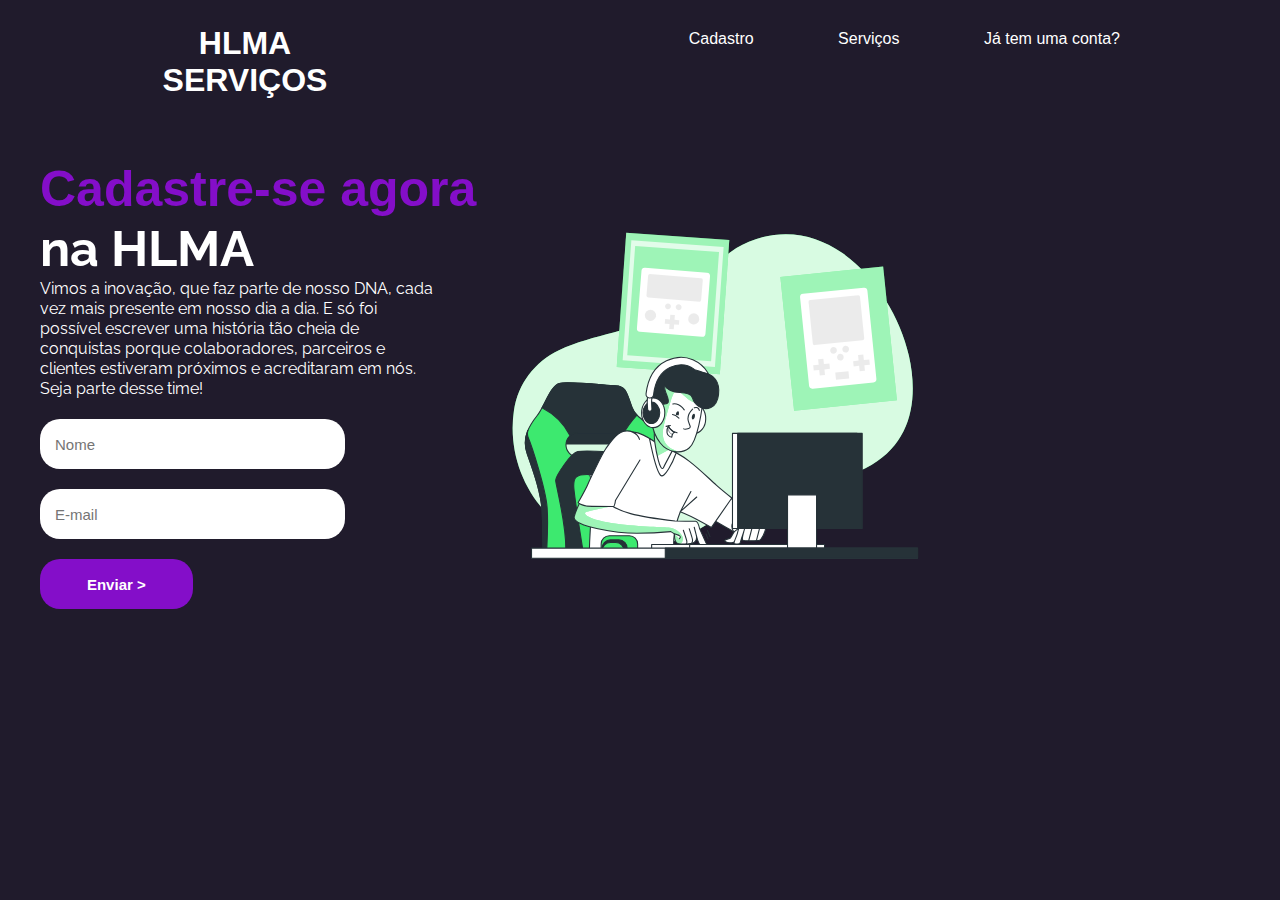
<file: tcc/site_hlma_servicos/index.html>
<!DOCTYPE html>
<html lang="pt-BR">
<head>
    <meta charset="UTF-8">
    <meta http-equiv="X-UA-Compatible" content="IE=edge">
    <meta name="viewport" content="width=device-width, initial-scale=1.0">
    <link href="index_css/style.css" rel="stylesheet">
    <link href="index_css/fonts.css" rel="stylesheet">
    <link href="index_css/media.css" rel="stylesheet">
    <link rel="stylesheet" href="login_css/menu.css">
    <title>Home Page</title>
</head>

<nav id="menu-principal-container">
    <h1><a href="index.html">HLMA SERVIÇOS</a></h1>

    <ul id="menu-principal">
        <li><a href="index.html">Cadastro</a></li>
        <li><a href="index.html">Serviços</a></li>
        <li><a href="login.php">Já tem uma conta?</a></li>
        
    </ul>
</nav>

<body>

    <main>
        <aside>
            <h2><span>Cadastre-se agora</span></h2>
            <h2>na HLMA</h2>
            <p>
                Vimos a inovação, que faz parte de nosso DNA, cada vez mais presente em nosso dia a dia. E só foi possível escrever uma história tão cheia de conquistas porque colaboradores, parceiros e clientes estiveram próximos e acreditaram em nós. <br> Seja parte desse time!
            </p>
            <form>
                <input type="text" placeholder="Nome">
                <input type="email" placeholder="E-mail">
                <input type="submit" value="Enviar >" <a href="#"></a>
            </form>
        </aside>

        <article>
            <img src="imagens/indexanimacao.svg" alt="cara-logando">
        </article>
    </main>
    
</body>
</html>
</file>
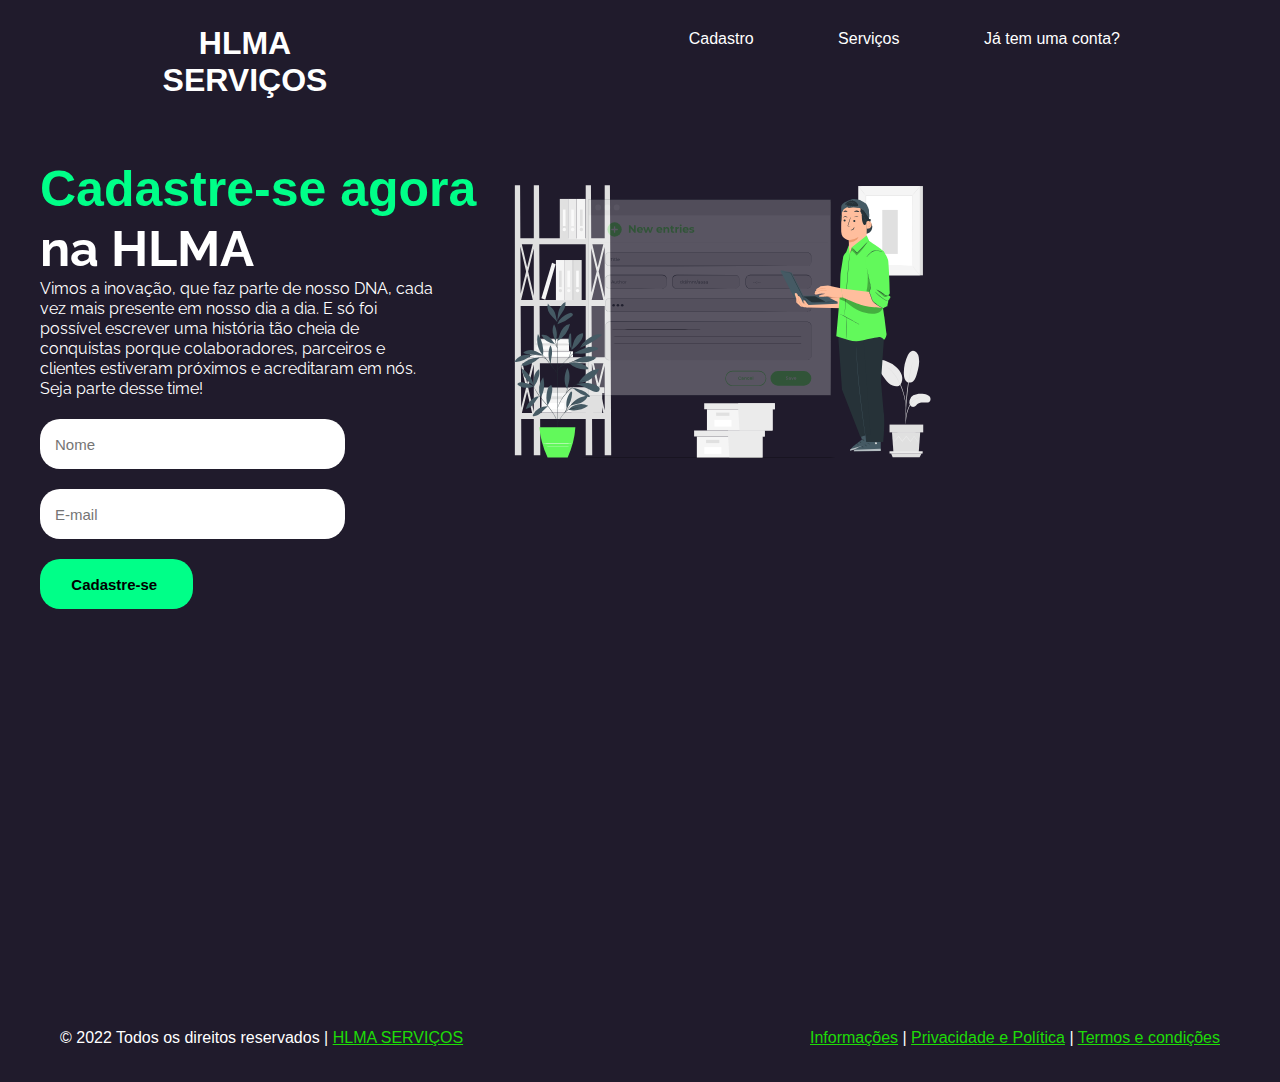
<file: tcc/site_hlma_servicos/tcc/site_hlma_servicos/index.html>
<!DOCTYPE html>
<html lang="pt-BR">
<head>
    <meta charset="UTF-8">
    <meta http-equiv="X-UA-Compatible" content="IE=edge">
    <meta name="viewport" content="width=device-width, initial-scale=1.0">
    <link href="index_css/style.css" rel="stylesheet">
    <link href="index_css/fonts.css" rel="stylesheet">
    <link href="index_css/media.css" rel="stylesheet">
    <link rel="stylesheet" href="login_css/menu.css">
    <title>Home Page</title>
</head>

<nav id="menu-principal-container">

    <h1><a href="index.html">HLMA SERVIÇOS</a></h1>

    <ul id="menu-principal">
        <li><a href="cadastro.html">Cadastro</a></li>
        <li><a href="index.html">Serviços</a></li>
        <li><a href="login.html">Já tem uma conta?</a></li>
        
    </ul>

</nav>

<body>

    <main>
        <aside>
            <h2><span>Cadastre-se agora</span></h2>
            <h2>na HLMA</h2>
            <p>
                Vimos a inovação, que faz parte de nosso DNA, cada vez mais presente em nosso dia a dia. E só foi possível escrever uma história tão cheia de conquistas porque colaboradores, parceiros e clientes estiveram próximos e acreditaram em nós. <br> Seja parte desse time!
            </p>
            <form>
                <input type="text" placeholder="Nome">
                <input type="email" placeholder="E-mail">
                <input type="submit" value="Cadastre-se "> <a href="cadastro.php"></a>
            </form>
        </aside>

        <article>
            <img src="imagens/indexanimacao.svg" alt="cara-logando">
        </article>
    </main>
    
    <footer>
        <div class="container-footer">
            <div class="footer">
                <div class="copyright">
                    © 2022 Todos os direitos reservados | <a href="index.html">HLMA SERVIÇOS</a>
                </div>
    
                <div class="information">
                    <a href="">Informações</a> | <a href="">Privacidade e Política</a> | <a href="">Termos e condições</a>
                </div>
        </div>
    </footer>

</body>

</html>
</file>
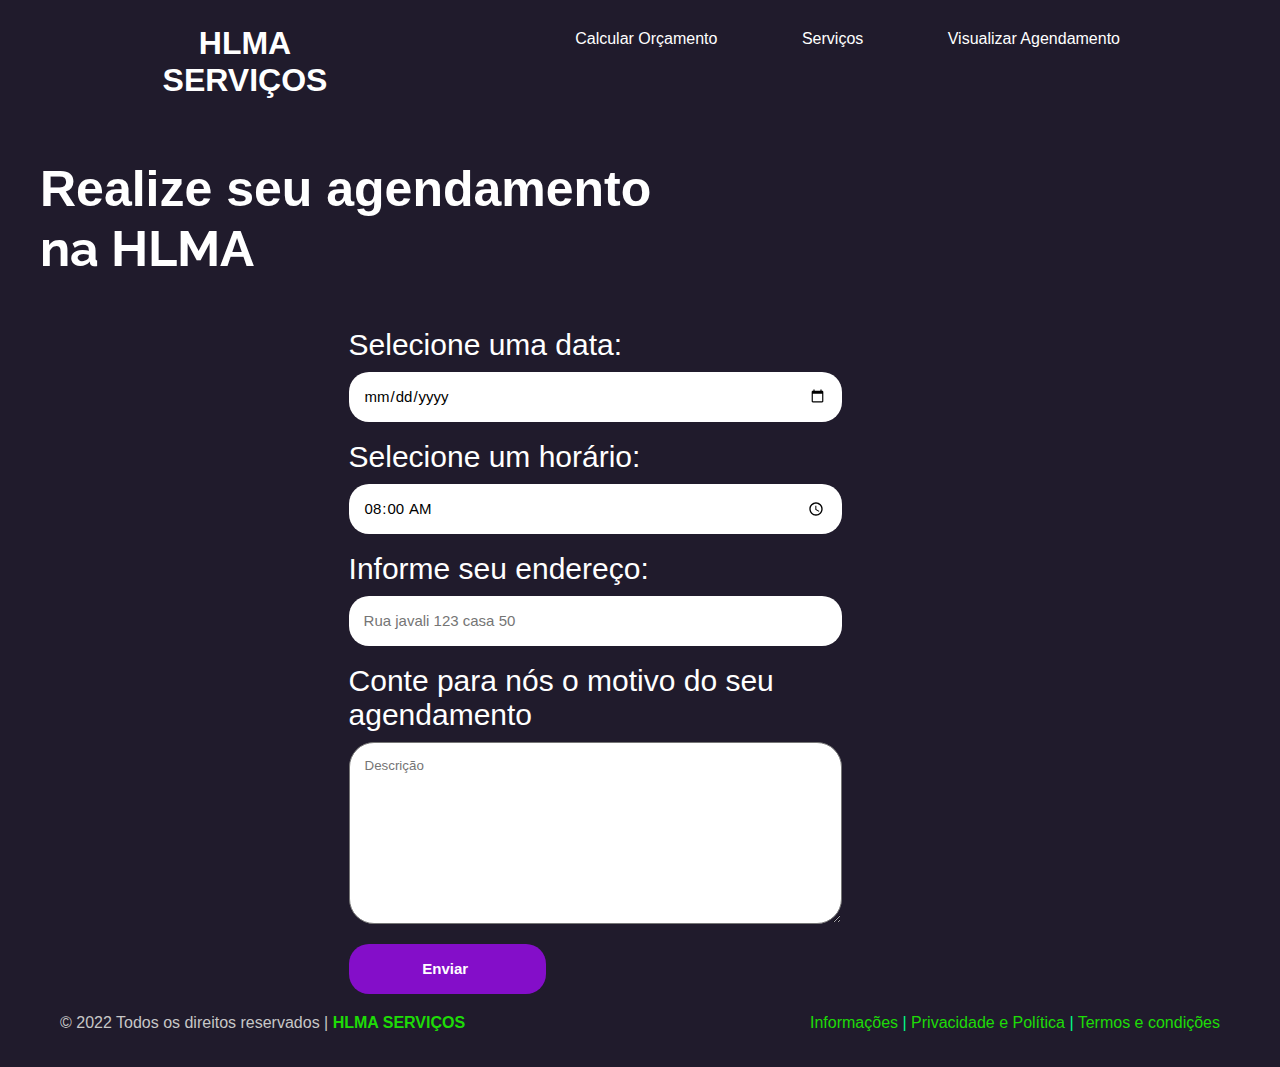
<file: tcc/site_hlma_servicos/tcc/site_hlma_servicos/agendamento.html>
<!DOCTYPE html>
<html lang="pt-BR">
<head>
	<title>Agendamento</title>
	<meta http-equiv="X-UA-Compatible" content="IE=edge">
    <meta name="viewport" content="width=device-width, initial-scale=1.0">
    <link href="agendamento_css/style.css" rel="stylesheet">
    <link href="agendamento_css/fonts.css" rel="stylesheet">
    <link href="agendamento_css/media.css" rel="stylesheet">
    <link rel="stylesheet" href="login_css/menu.css">
    
		<nav id="menu-principal-container">
    <h1><a href="index.html">HLMA SERVIÇOS</a></h1>

    <ul id="menu-principal">
        <li><a href="orcamento.html">Calcular Orçamento</a></li>
        <li><a href="servicos.html">Serviços</a></li>
        <li><a href="visulizaagendamento.html">Visualizar Agendamento</a></li>
        
    </ul>
</nav>
<body>
   
    <main>
        <aside>
            <h2><span>Realize seu agendamento</span></h2>
            <h2>na HLMA</h2>
           
            <form>
                <br><label>Selecione uma data:</label><input type="date" name="data" min="2022/09/10" max="2022/09/30" required>
                <br><label>Selecione um horário:</label><input type="time" name="horario" min="08:00" max="17:00" value="08:00" step="3600" required> 
                <br><label>Informe seu endereço:</label><input type="text" name="endereco" placeholder="Rua javali 123 casa 50" required>
                <br><label>Conte para nós o motivo do seu agendamento</label><textarea rows="10" cols="40" maxlength="500" placeholder="Descrição" required spellcheck="true"></textarea>

                <input type="submit" value="Enviar "> <a href="#"></a>
            </form>
        </aside>


        
    </main>
    <footer>
        <div class="container-footer">
            <div class="footer">
                <div class="copyright">
                    © 2022 Todos os direitos reservados | <a href="index.html">HLMA SERVIÇOS</a>
                </div>
    
                <div class="information">
                    <a href="">Informações</a> | <a href="">Privacidade e Política</a> | <a href="">Termos e condições</a>
                </div>
        </div>
    </footer>
</body>
</html>
</file>
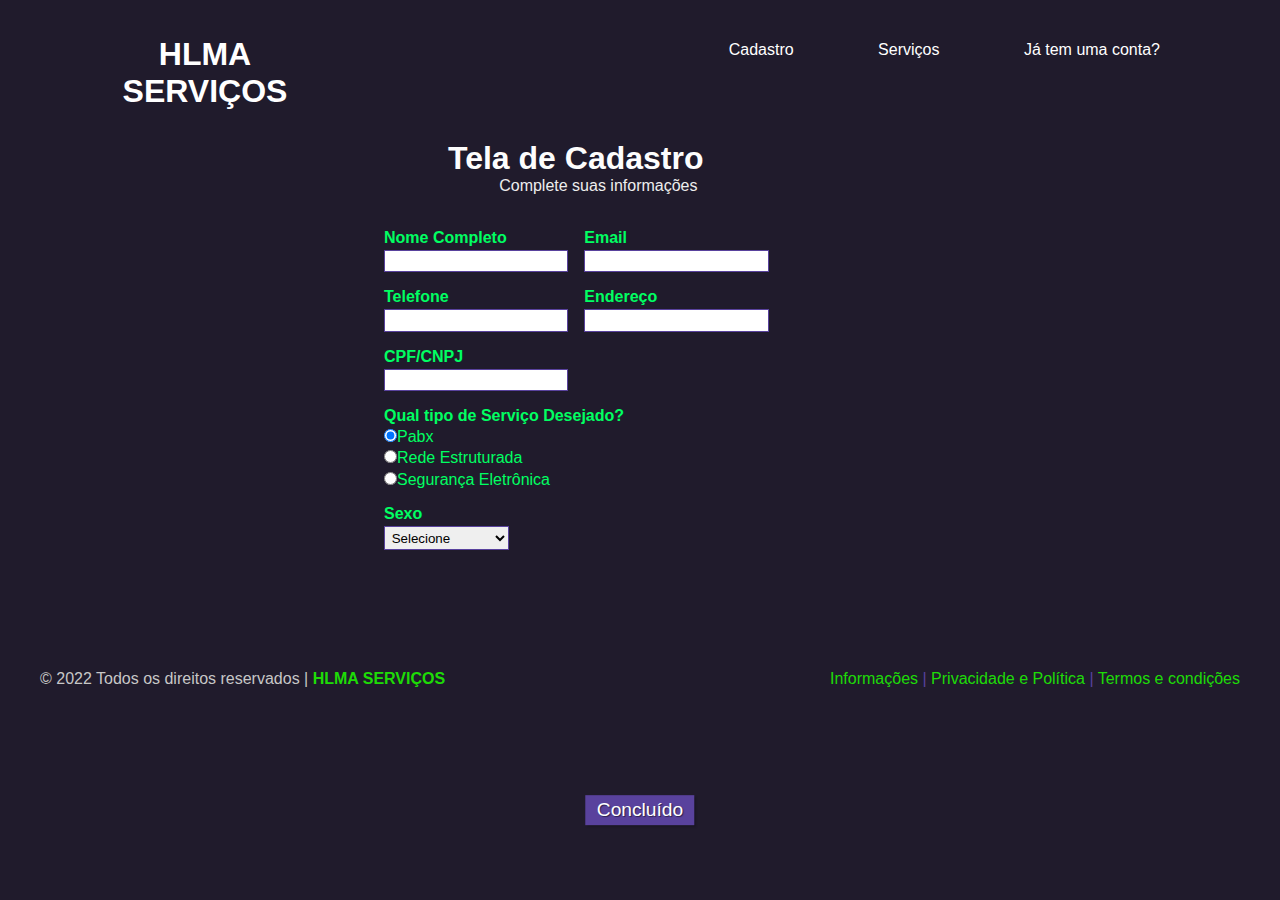
<file: tcc/site_hlma_servicos/tcc/site_hlma_servicos/cadastro.html>
<!DOCTYPE html>
<html lang="en">

<head>
    <meta charset="UTF-8">
    <meta http-equiv="X-UA-Compatible" content="IE=edge">
    <meta name="viewport" content="width=device-width, initial-scale=1.0">
    <link rel="stylesheet" type="text/css" href="cadastro_css/style.css">
    <link rel="stylesheet" href="login_css/menu.css">
    <title>Cadastro</title>
</head>


    <nav id="menu-principal-container">
    
        <h1><a href="index.html">HLMA SERVIÇOS</a></h1>
    
        <ul id="menu-principal">
            <li><a href="cadastro.html">Cadastro</a></li>
            <li><a href="index.html">Serviços</a></li>
            <li><a href="login.html">Já tem uma conta?</a></li>
            
        </ul>
    
    </nav>
    

<body>


    <div class="campo">
        <h1 id="titulo">Tela de Cadastro</h1>
        <p id="subtitulo">Complete suas informações</p>
        <br>

    </div>

    <form class="ajuste">
        <fieldset class="grupo">

            <div class="campo">

                <label for="nome"> <strong>Nome Completo</strong></label>
                <input type="text" name="nome" id="nome" required>
            </div>

            
            <div class="campo">

            <label for="email"><strong>Email</strong></label>
            <input type="email" name="email" id="email" required>

             </div>
           

        </fieldset>

        <fieldset class="grupo">
        <div class="campo">

            <label for="email"><strong>Telefone</strong></label>
            <input type="text" name="telefone" id="telefone" required>

        </div>

        <div class="campo">

            <label for="email"><strong>Endereço</strong></label>
            <input type="text" name="Endereco" id="endereco" required>

        </div>
    </fieldset>

    <div class="campo">

        <label for="email"><strong>CPF/CNPJ</strong></label>
        <input type="text" name="cpf" id="cpf" required>

    </div>

        <div class="campo">
            <label><strong>Qual tipo de Serviço Desejado?</strong></label>

            <label>
                <input type="radio" name="pabx" value="pabx" checked>Pabx
            </label>

            <label>
                <input type="radio" name="redeestruturada" value="redeestruturada">Rede Estruturada
            </label>

            <label>
                <input type="radio" name="segurancaeletronica" value="segurancaeletronica">Segurança Eletrônica
            </label>

        </div>

        <div class="campo">
            <label for="senioridade"><strong>Sexo</strong></label>
            <select id="senioridade">
                <option selected disabled value="">Selecione</option>
                <option>Masculino</option>
                <option>Feminino</option>
                <option>Prefiro não dizer</option>
            </select>
        </div>


        <button class="botao" type="submit">Concluído</button>
    </form>

    <footer>
        <div class="container-footer">
            <div class="footer">
                <div class="copyright">
                    © 2022 Todos os direitos reservados | <a href="index.html">HLMA SERVIÇOS</a>
                </div>
    
                <div class="information">
                    <a href="">Informações</a> | <a href="">Privacidade e Política</a> | <a href="">Termos e condições</a>
                </div>
        </div>
    </footer>
</body>

</html>
</file>
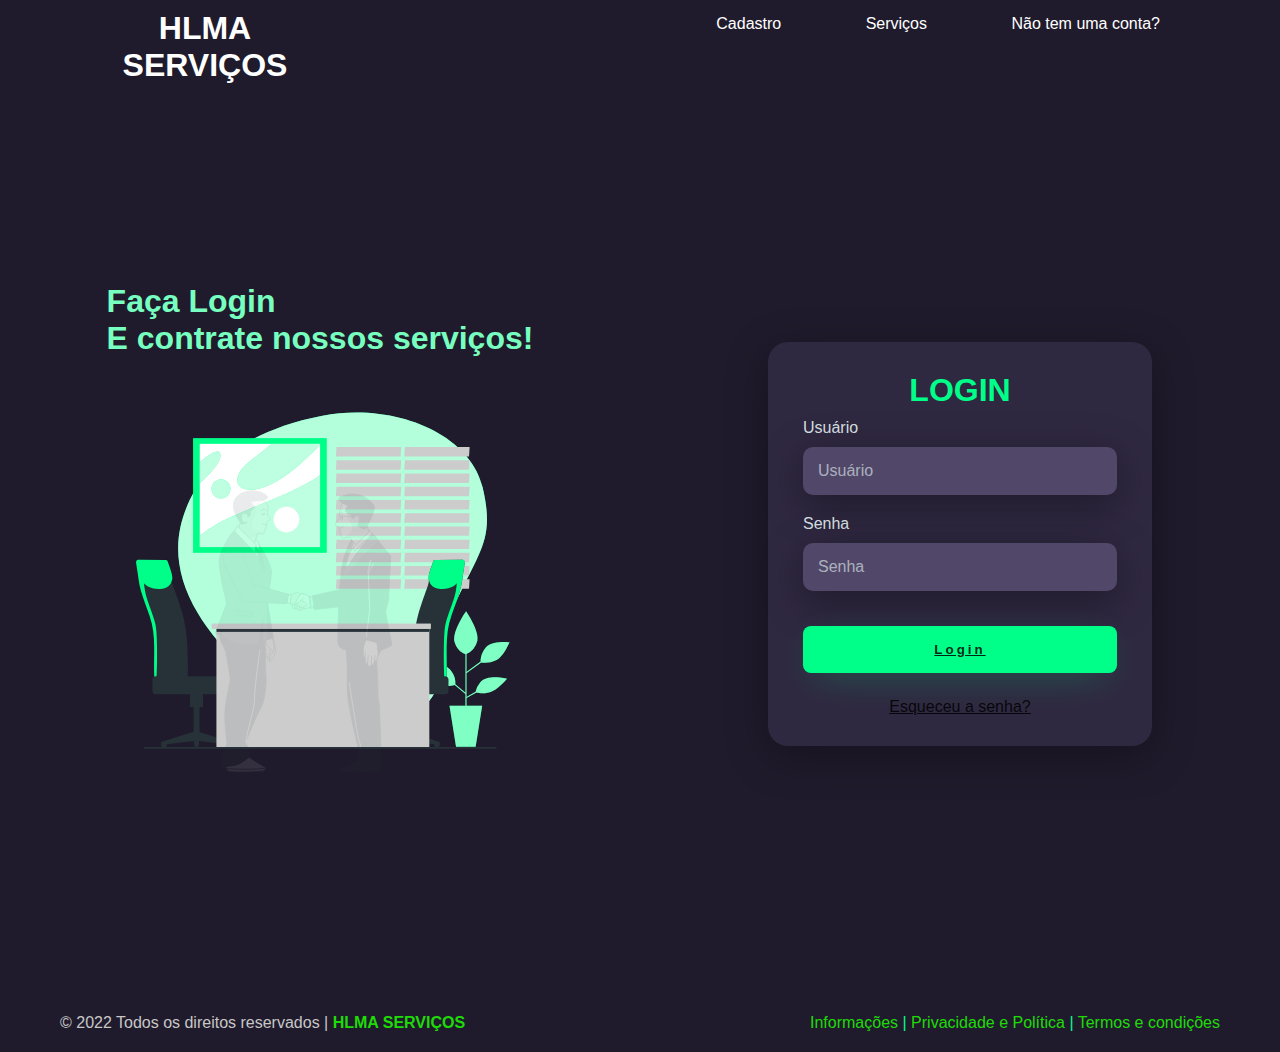
<file: tcc/site_hlma_servicos/tcc/site_hlma_servicos/login.html>
<!DOCTYPE html>
<html lang="PT-BR">
<head>
    <meta charset="UTF-8">
    <meta http-equiv="X-UA-Compatible" content="IE=edge">
    <meta name="viewport" content="width=device-width, initial-scale=1.0">
    <link rel="stylesheet" href="login_css/style.css">
    <link rel="stylesheet" href="login_css/menu.css">
    <title>Login</title>
</head>

<nav id="menu-principal-container">

	<h1><a href="index.html">HLMA SERVIÇOS</a></h1>

	<ul id="menu-principal">
		<li><a href="index.html">Cadastro</a></li>
		<li><a href="servicos.html">Serviços</a></li>
		<li><a href="cadastro.html" >Não tem uma conta?</a></li>
		
	</ul>
</nav>

<body>

    <div class="main-login">
        <div class="left-login">
            <h1>Faça Login <br> E contrate nossos serviços!</h1>
            <img src="imagens/animacaologin.svg" class="left-login-image" alt="login animacao">
        </div>
        <div class="right-login"> 
            <div class="card-login">
                <h1>LOGIN</h1>
                <div class="textfield">
                    <label for="usuario">Usuário</label>
                    <input type="text" name="usuario" placeholder="Usuário">
                </div>
                <div class="textfield">
                    <label for="senha">Senha</label>
                    <input type="password" name="senha" placeholder="Senha">
                </div>
                <button class="btn-login"> <a href="servicos.html"> Login</button></a>
                <span><a href="redefinirsenha.html">Esqueceu a senha?</a></span>
            </div>
        </div>
            
    </div>
    
    <footer>
    <div class="container-footer">
		<div class="footer">
			<div class="copyright">
				© 2022 Todos os direitos reservados | <a href="index.html">HLMA SERVIÇOS</a>
			</div>

			<div class="information">
				<a href="#">Informações</a> | <a href="#">Privacidade e Política</a> | <a href="#">Termos e condições</a>
			</div>
	</div>
    </footer>
</body>
</html>
</file>
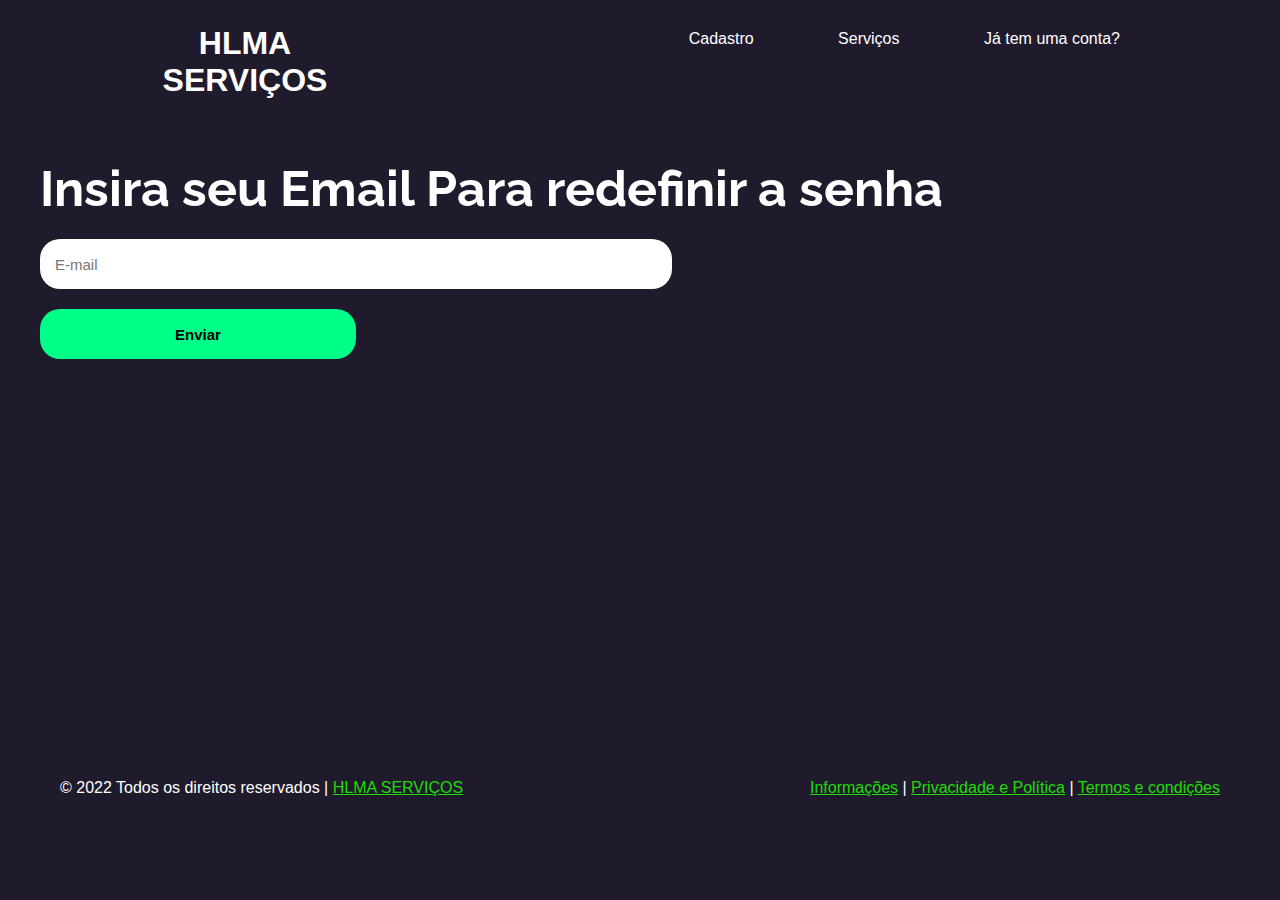
<file: tcc/site_hlma_servicos/tcc/site_hlma_servicos/redefinirsenha.html>
<!DOCTYPE html>
<html lang="pt-BR">
<head>
    <meta charset="UTF-8">
    <meta http-equiv="X-UA-Compatible" content="IE=edge">
    <meta name="viewport" content="width=device-width, initial-scale=1.0">
    <link href="index_css/style.css" rel="stylesheet">
    <link href="index_css/fonts.css" rel="stylesheet">
    <link href="index_css/media.css" rel="stylesheet">
    <link rel="stylesheet" href="login_css/menu.css">
    <title>Redefinir Senha</title>
</head>

<nav id="menu-principal-container">

    <h1><a href="index.html">HLMA SERVIÇOS</a></h1>

    <ul id="menu-principal">
        <li><a href="cadastro.html">Cadastro</a></li>
        <li><a href="index.html">Serviços</a></li>
        <li><a href="login.html">Já tem uma conta?</a></li>
        
    </ul>

</nav>

<body>

    <main>
        <aside>
            <h2>Insira seu Email Para redefinir a senha</h2>
            
           
            <form>
                <input type="email" placeholder="E-mail">
                <input type="submit" value="Enviar"> <a href="#"></a>
            </form>
        </aside>

       
    </main>
    
    <footer>
        <div class="container-footer">
            <div class="footer">
                <div class="copyright">
                    © 2022 Todos os direitos reservados | <a href="index.html">HLMA SERVIÇOS</a>
                </div>
    
                <div class="information">
                    <a href="">Informações</a> | <a href="">Privacidade e Política</a> | <a href="">Termos e condições</a>
                </div>
        </div>
    </footer>

</body>

</html>
</file>
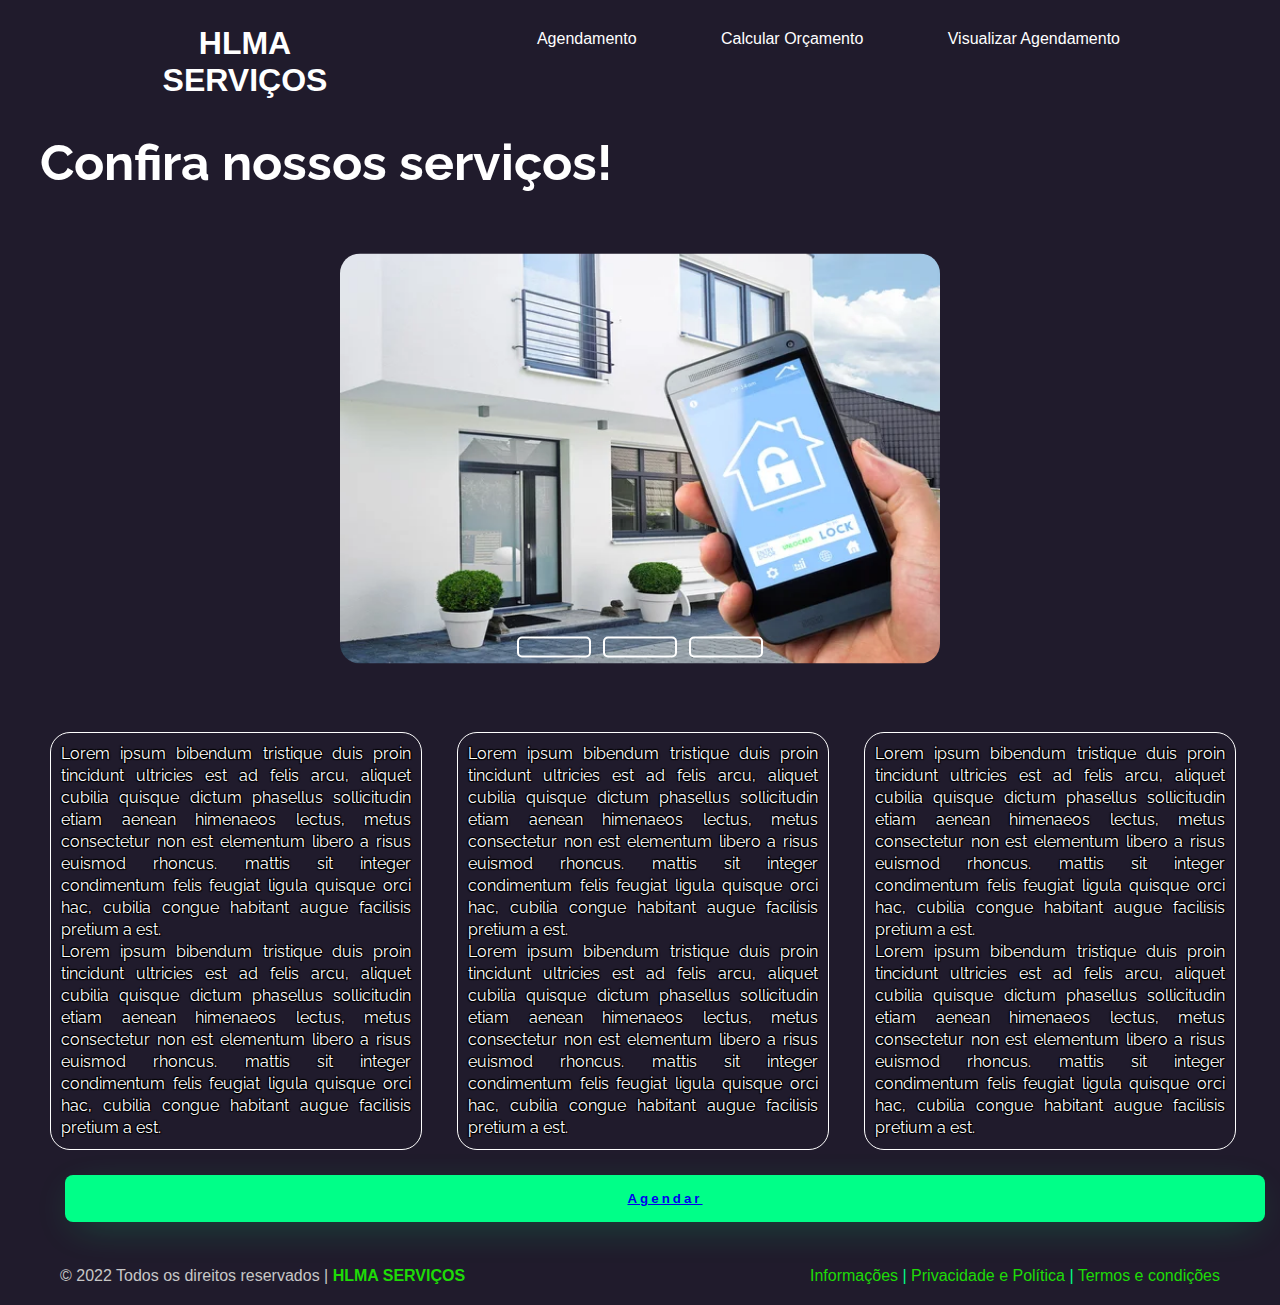
<file: tcc/site_hlma_servicos/tcc/site_hlma_servicos/servicos.html>
<!DOCTYPE html>
<html lang="pt-BR">
<head>
    <meta charset="UTF-8">
    <meta http-equiv="X-UA-Compatible" content="IE=edge">
    <meta name="viewport" content="width=device-width, initial-scale=1.0">
    <link href="servico_css/style.css" rel="stylesheet">
    <link href="servico_css/fonts.css" rel="stylesheet">
    <link href="servico_css/media.css" rel="stylesheet">
    <link rel="stylesheet" type="text/css" href="servico_css/carrosel.css">
    <link rel="stylesheet" href="login_css/menu.css">
    


    <title>Serviços</title>
</head>

<nav id="menu-principal-container">
    <h1><a href="index.html">HLMA SERVIÇOS</a></h1>

    <ul id="menu-principal">
        <li><a href="agendamento.html">Agendamento</a></li>
        <li><a href="orcamento.html">Calcular Orçamento</a></li>
        <li><a href="visulizaagendamento.html">Visualizar Agendamento</a></li>
        
    </ul>
</nav>

<body>
    <!-- Carrosel -->
     <h1 class="h1"> Confira nossos serviços!</h1>

    <div class="carrosel">
        <div class="slides">
        <input class="radio" type="radio" name="ft" id="ft1" checked>
        <input class="radio" type="radio" name="ft" id="ft2">
        <input class="radio" type="radio" name="ft" id="ft3">
    
        <div class="slide s1">
            <img src="imagens/Ex3.jpg">
        </div>
        <div class="slide s2">
            <img src="imagens/Ex1.jfif" >
        </div>
        <div class="slide s3">
            <img src="imagens/Ex2.jpg">
        </div>
    </div>
        <div class="navigation">
            <label class="bar" for="ft1"></label>
            <label class="bar" for="ft2"></label>
            <label class="bar" for="ft3"></label>
        </div>
    </div>

    <main>
    <aside>
       
       <div class="text">  
            <p>
                Lorem ipsum bibendum tristique duis proin tincidunt ultricies est ad felis arcu, aliquet cubilia quisque dictum phasellus sollicitudin etiam aenean himenaeos lectus, metus consectetur non est elementum libero a risus euismod rhoncus. 
                mattis sit integer condimentum felis feugiat ligula quisque orci hac, cubilia congue habitant augue facilisis pretium a est.
                    <br>
                Lorem ipsum bibendum tristique duis proin tincidunt ultricies est ad felis arcu, aliquet cubilia quisque dictum phasellus sollicitudin etiam aenean himenaeos lectus, metus consectetur non est elementum libero a risus euismod rhoncus. 
                mattis sit integer condimentum felis feugiat ligula quisque orci hac, cubilia congue habitant augue facilisis pretium a est.
            </p>
            
       </div>
       <div class="text1">
            <p>
                Lorem ipsum bibendum tristique duis proin tincidunt ultricies est ad felis arcu, aliquet cubilia quisque dictum phasellus sollicitudin etiam aenean himenaeos lectus, metus consectetur non est elementum libero a risus euismod rhoncus. 
                mattis sit integer condimentum felis feugiat ligula quisque orci hac, cubilia congue habitant augue facilisis pretium a est.
                 <br>
                Lorem ipsum bibendum tristique duis proin tincidunt ultricies est ad felis arcu, aliquet cubilia quisque dictum phasellus sollicitudin etiam aenean himenaeos lectus, metus consectetur non est elementum libero a risus euismod rhoncus. 
                mattis sit integer condimentum felis feugiat ligula quisque orci hac, cubilia congue habitant augue facilisis pretium a est.
            </p>
        </div>    

        <div class="text2" >
            <p>
                Lorem ipsum bibendum tristique duis proin tincidunt ultricies est ad felis arcu, aliquet cubilia quisque dictum phasellus sollicitudin etiam aenean himenaeos lectus, metus consectetur non est elementum libero a risus euismod rhoncus. 
                mattis sit integer condimentum felis feugiat ligula quisque orci hac, cubilia congue habitant augue facilisis pretium a est.
                 <br>
                Lorem ipsum bibendum tristique duis proin tincidunt ultricies est ad felis arcu, aliquet cubilia quisque dictum phasellus sollicitudin etiam aenean himenaeos lectus, metus consectetur non est elementum libero a risus euismod rhoncus. 
                mattis sit integer condimentum felis feugiat ligula quisque orci hac, cubilia congue habitant augue facilisis pretium a est.
            </p>
        </div>    
    </aside>
    </main>
    <button class="btn-login"> <a href="agendamento.html"> Agendar</button></a>
    <footer>
        <div class="container-footer">
            <div class="footer">
                <div class="copyright">
                    © 2022 Todos os direitos reservados | <a href="index.html">HLMA SERVIÇOS</a>
                </div>
    
                <div class="information">
                    <a href="">Informações</a> | <a href="">Privacidade e Política</a> | <a href="">Termos e condições</a>
                </div>
        </div>
    </footer>

</body>
</html
</file>
<file: tcc/site_hlma_servicos/index_css/style.css>
@import url('https://fonts.googleapis.com/css2?family=Raleway:ital,wght@0,300;1,400&display=swap');


body{
    background-color: rgb(34, 34, 34);
    color: white;
    font-family: 'Raleway', sans-serif;
    max-width: 1200px;
    margin: 0 auto;
    padding: 15px;
}

h1{
    font-weight: 200px;
}

main{
    display: flex;
    flex-direction: row;
    margin-top: 50px;
}

h2{
    font-size: 50px;
    line-height: 60px;
    font-family: 'Raleway', sans-serif;;
}

span{
    color: rgb(132, 14, 201);
}

p{
    line-height: 20px;
    max-width: 400px;
    font-family: 'Raleway', sans-serif;;
}

img{
    width: 480px;
}

form{
    display: flex;
    flex-direction: column;
    width: 70%;
}

form [type="submit"]{
    height: 50px;
    width: 50%;
    background-color: rgb(132, 14, 201);
    color: white;
    font-weight: bold;
}
form [type="submit"]:hover{
    cursor: pointer;
}

input{
    margin-top: 20px;
    height: 20px;
    padding: 15px;
    border-radius: 20px;
    border: none;
    font-size: 15px;
}
</file>
<file: tcc/site_hlma_servicos/index_css/fonts.css>
@font-face {
    font-family: 'poppinsblack';
    src: url('../components/fonts/poppins-black-webfont.woff2') format('woff2'),
         url('../components/fonts/poppins-black-webfont.woff') format('woff');
    font-weight: normal;
    font-style: normal;
  
  }
  
  
  
  
  @font-face {
    font-family: 'poppinsbold';
    src: url('../components/fonts/poppins-bold-webfont.woff2') format('woff2'),
         url('../components/fonts/poppins-bold-webfont.woff') format('woff');
    font-weight: normal;
    font-style: normal;
  
  }
  
  
  @font-face {
    font-family: 'poppinslight';
    src: url('../components/fonts/poppins-light-webfont.woff2') format('woff2'),
         url('../components/fonts/poppins-light-webfont.woff') format('woff');
    font-weight: normal;
    font-style: normal;
  
  }
  
  
  @font-face {
    font-family: 'poppinsmedium';
    src: url('../components/fonts/poppins-medium-webfont.woff2') format('woff2'),
         url('../components/fonts/poppins-medium-webfont.woff') format('woff');
    font-weight: normal;
    font-style: normal;
  
  }
  
  @font-face {
    font-family: 'poppinsregular';
    src: url('../components/fonts/poppins-regular-webfont.woff2') format('woff2'),
         url('../components/fonts/poppins-regular-webfont.woff') format('woff');
    font-weight: normal;
    font-style: normal;
  
  }
  
  @font-face {
    font-family: 'poppinssemibold';
    src: url('../components/fonts/poppins-semibold-webfont.woff2') format('woff2'),
         url('../components/fonts/poppins-semibold-webfont.woff') format('woff');
    font-weight: normal;
    font-style: normal;
  
  }
</file>
<file: tcc/site_hlma_servicos/index_css/media.css>
@media screen and (max-width: 760px){

    header{
        flex-direction: column;
    }

    main{
        flex-direction: column;
    }

    h2{
        font-size: 38px;
    }

    form{
        margin: 0 auto;
        width: 100%;
    }

    input{
        align-self: center;
    }

    img{
        display: none;
    }

    ul{
        text-align: center;
    }
}
</file>
<file: tcc/site_hlma_servicos/login_css/menu.css>
*{ margin: 0; padding: 0; font-family: Arial, Sans-Serif; }

body{ background-color:#201b2c; }

header{ width: 100%; height: 50px; background-color: #000; }

#menu-principal-container {
    margin: 0px 80px;
    text-align: center;
    position: relative;

    /* flexbox */
    display: flex;
    justify-content: space-between;
}

#menu-principal-container h1{ padding: 10px 0px; background-color: transparent; width: 250px; text-align:center; }

#menu-principal-container h1 a{ color: #fff; text-decoration: none; }

#menu-principal{ width: auto; display: block; }

#menu-principal li{ display: inline-block; margin-top: 15px; }

#menu-principal li a{ color: #fff; text-decoration: none; list-style: none; padding: 15px 40px; }

#menu-principal li:hover a{ background-color: #fff; color: #ff0000; border-bottom: 3px solid #ff0000; }
</file>
<file: tcc/site_hlma_servicos/tcc/site_hlma_servicos/index_css/style.css>
@import url('https://fonts.googleapis.com/css2?family=Raleway:ital,wght@0,300;1,400&display=swap');

body{
    background-color: rgb(34, 34, 34);
    color: white;
    font-family: 'Raleway', sans-serif;
    max-width: 1200px;
    margin: 0 auto;
    padding: 15px;
}

h3{
    margin-top:  60px;
    margin-left: 300px;
}

main{
    display: flex;
    flex-direction: row;
    margin-top: 50px;
}

h2{
    font-size: 50px;
    line-height: 60px;
    font-family: 'Raleway', sans-serif;;
}

span{
    color:#00ff88;
}

a{
    color: rgba(30, 255, 0, 0.856);
}

p{
    line-height: 20px;
    max-width: 400px;
    font-family: 'Raleway', sans-serif;;
}

img{
    width: 480px;
}

form{
    
    display: flex;
    flex-direction: column;
    width: 70%;
}

form [type="submit"]{
    height: 50px;
    width: 50%;
    background-color: #00ff88;
    color: black;
    font-weight: bold;
}

form [type="submit"]:hover{
    cursor: pointer;
}

input{
    margin-top: 20px;
    height: 20px;
    padding: 15px;
    border-radius: 20px;
    border: none;
    font-size: 15px;
}

.footer{
    max-width: 1200px;
    margin: auto;
    margin-top: 400px;
    display: flex;
    justify-content: space-between;  
    padding: 20px;
}
</file>
<file: tcc/site_hlma_servicos/tcc/site_hlma_servicos/index_css/fonts.css>
@font-face {
    font-family: 'poppinsblack';
    src: url('../components/fonts/poppins-black-webfont.woff2') format('woff2'),
         url('../components/fonts/poppins-black-webfont.woff') format('woff');
    font-weight: normal;
    font-style: normal;
  
  }
  
  
  
  
  @font-face {
    font-family: 'poppinsbold';
    src: url('../components/fonts/poppins-bold-webfont.woff2') format('woff2'),
         url('../components/fonts/poppins-bold-webfont.woff') format('woff');
    font-weight: normal;
    font-style: normal;
  
  }
  
  
  @font-face {
    font-family: 'poppinslight';
    src: url('../components/fonts/poppins-light-webfont.woff2') format('woff2'),
         url('../components/fonts/poppins-light-webfont.woff') format('woff');
    font-weight: normal;
    font-style: normal;
  
  }
  
  
  @font-face {
    font-family: 'poppinsmedium';
    src: url('../components/fonts/poppins-medium-webfont.woff2') format('woff2'),
         url('../components/fonts/poppins-medium-webfont.woff') format('woff');
    font-weight: normal;
    font-style: normal;
  
  }
  
  @font-face {
    font-family: 'poppinsregular';
    src: url('../components/fonts/poppins-regular-webfont.woff2') format('woff2'),
         url('../components/fonts/poppins-regular-webfont.woff') format('woff');
    font-weight: normal;
    font-style: normal;
  
  }
  
  @font-face {
    font-family: 'poppinssemibold';
    src: url('../components/fonts/poppins-semibold-webfont.woff2') format('woff2'),
         url('../components/fonts/poppins-semibold-webfont.woff') format('woff');
    font-weight: normal;
    font-style: normal;
  
  }
</file>
<file: tcc/site_hlma_servicos/tcc/site_hlma_servicos/index_css/media.css>
@media screen and (max-width: 760px){

    header{
        flex-direction: column;
    }

    main{
        flex-direction: column;
    }

    h2{
        font-size: 38px;
    }

    form{
        margin: 0 auto;
        width: 100%;
    }

    input{
        align-self: center;
    }

    img{
        display: none;
    }

    ul{
        text-align: center;
    }
}
</file>
<file: tcc/site_hlma_servicos/tcc/site_hlma_servicos/login_css/menu.css>
*{ margin: 0; padding: 0; font-family: Arial, Sans-Serif; }

body{ background-color:#201b2c; }

header{ width: 100%; height: 50px; background-color: #000; }

#menu-principal-container {
    margin: 0px 80px;
    text-align: center;
    position: relative;

    /* flexbox */
    display: flex;
    justify-content: space-between;
}

#menu-principal-container h1{ padding: 10px 0px; background-color: transparent; width: 250px; text-align:center; }

#menu-principal-container h1 a{ color: #fff; text-decoration: none; }

#menu-principal{ width: auto; display: block; }

#menu-principal li{ display: inline-block; margin-top: 15px; }

#menu-principal li a{ color: #fff; text-decoration: none; list-style: none; padding: 15px 40px; }

#menu-principal li:hover a{ background-color: #fff; color: #ff0000; border-bottom: 3px solid #ff0000; }
</file>
<file: tcc/site_hlma_servicos/tcc/site_hlma_servicos/agendamento_css/style.css>
@import url('https://fonts.googleapis.com/css2?family=Raleway:ital,wght@0,300;1,400&display=swap');


body{
    background-color: rgb(34, 34, 34);
    color: white;
    font-family: 'Raleway', sans-serif;
    max-width: 1200px;
    margin: 0 auto;
    padding: 15px;
}

h1{
    font-weight: 200px;
}

main{
    display: flex;
    flex-direction: row;
    margin-top: 50px;
}

h2{
    font-size: 50px;
    line-height: 60px;
    font-family: 'Raleway', sans-serif;
}



p{
    line-height: 20px;
    max-width: 400px;
    font-family: 'Raleway', sans-serif;;
}

img{
    width: 480px;
}

form{
    margin-left: 50%;
    display: flex;
    flex-direction: column;
    width: 80%;
    margin-top: 5%;
    
}

form [type="submit"]{
    height: 50px;
    width: 40%;
    background-color: rgb(132, 14, 201);
    color: white;
    font-weight: bold;
    margin-top: 20px;
}
form [type="submit"]:hover{
    cursor: pointer;

}

input{
    margin-top: 10px;
    height: 20px;
    padding: 15px;
    border-radius: 20px;
    border: none;
    font-size: 15px;
}
label{
    font-size: 30px;
}
textarea{
    padding: 15px;
    margin-top: 10px;
    border-radius: 25px;
}
.footer{
    max-width: 1200px;
    margin: auto;
    display: flex;
    justify-content: space-between;  
    padding: 20px;
    color: #00ff88;
}

.copyright{
    color: #C7C7C7;
}

.copyright a{
    text-decoration: none;
    color: rgba(30, 255, 0, 0.856);
    font-weight: bold;
}

.information a{
    text-decoration: none;
    color: rgba(30, 255, 0, 0.856);
}

.container-footer{
    width: auto;  
    background: #201b2c;
}
</file>
<file: tcc/site_hlma_servicos/tcc/site_hlma_servicos/agendamento_css/fonts.css>
@font-face {
    font-family: 'poppinsblack';
    src: url('../components/fonts/poppins-black-webfont.woff2') format('woff2'),
         url('../components/fonts/poppins-black-webfont.woff') format('woff');
    font-weight: normal;
    font-style: normal;
  
  }
  
  
  
  
  @font-face {
    font-family: 'poppinsbold';
    src: url('../components/fonts/poppins-bold-webfont.woff2') format('woff2'),
         url('../components/fonts/poppins-bold-webfont.woff') format('woff');
    font-weight: normal;
    font-style: normal;
  
  }
  
  
  @font-face {
    font-family: 'poppinslight';
    src: url('../components/fonts/poppins-light-webfont.woff2') format('woff2'),
         url('../components/fonts/poppins-light-webfont.woff') format('woff');
    font-weight: normal;
    font-style: normal;
  
  }
  
  
  @font-face {
    font-family: 'poppinsmedium';
    src: url('../components/fonts/poppins-medium-webfont.woff2') format('woff2'),
         url('../components/fonts/poppins-medium-webfont.woff') format('woff');
    font-weight: normal;
    font-style: normal;
  
  }
  
  @font-face {
    font-family: 'poppinsregular';
    src: url('../components/fonts/poppins-regular-webfont.woff2') format('woff2'),
         url('../components/fonts/poppins-regular-webfont.woff') format('woff');
    font-weight: normal;
    font-style: normal;
  
  }
  
  @font-face {
    font-family: 'poppinssemibold';
    src: url('../components/fonts/poppins-semibold-webfont.woff2') format('woff2'),
         url('../components/fonts/poppins-semibold-webfont.woff') format('woff');
    font-weight: normal;
    font-style: normal;
  
  }
</file>
<file: tcc/site_hlma_servicos/tcc/site_hlma_servicos/agendamento_css/media.css>
@media screen and (max-width: 760px){

    header{
        flex-direction: column;
    }

    main{
        flex-direction: column;
    }

    h2{
        font-size: 38px;
    }

    form{
        margin: 0 auto;
        width: 100%;
    }

    input{
        align-self: center;
    }

    img{
        display: none;
    }

    ul{
        text-align: center;
    }
}
</file>
<file: tcc/site_hlma_servicos/tcc/site_hlma_servicos/cadastro_css/style.css>
*{
    margin: 0;
    padding: 0;
}

#titulo{
    margin-top: 20px;
    font-family: sans-serif;
    color: #fdfdfd;
    margin-left: 35%;
}

#subtitulo{
    font-family: sans-serif;
    color: #eeeeee;
    margin-left: 39%;
}


fieldset{
    border: 0;
}

body{
    background-color: #F0F8FF;
    font-family: sans-serif;
    font-size: 1em;
    color: #59429d;
   
    margin-top: 2%;
    justify-content: center;
}

.campo{
    margin-bottom: 1em;
    
}

.ajuste{
    margin-left: 30%;
}

.campo label{
    margin-bottom: 0.2em;
    color: #00ff62;
    display: block;
}

fieldset.grupo .campo{
    float: left;
    margin-right: 1em;
}

.campo input[type="text"], .campo input[type="email"], .campo select, .campo textarea {
    padding: 0.2em;
    border: 1px solid #59429d;
    box-shadow: 2px 2px 2px rbga(0,0,0,0.2);
    display: block;
}

.campo select option{
    padding-right: 1em;
}

.campo input:focus, .campo select:focus, .campo textarea:focus {
    background: #E0E0F8;
}

.botao{
    font-size: 1.2em;
    background: #59429d;
    border: 0;
    margin-bottom: 1em;
    color: #ffffff;
    padding: 0.2em 0.6em;
    box-shadow: 2px 2px 2px rgba(0,0,0,0.2);
    text-shadow: 1px 1px 1px rgba(0,0,0,0.5);
    position: absolute;
    top: 90%;
    left: 50%;
    margin-right: -50%;
    
    transform: translate(-50%, -50%) ;
}

.botao:hover {
    background: #00ff62;
    box-shadow: inset 2px 2px 2px rgba(0,0,0,0.2);
    text-shadow: none;
}

.botao, select{
    cursor: pointer;
}

#check{
    display: inline-block;
}


.footer{
    max-width: 1200px;
    margin: auto;
    display: flex;
    justify-content: space-between;  
    padding: 20px;
    margin-top: 100px;
}

.copyright{
    color: #C7C7C7;
}

.copyright a{
    text-decoration: none;
    color: rgba(30, 255, 0, 0.856);
    font-weight: bold;
}

.information a{
    text-decoration: none;
    color: rgba(30, 255, 0, 0.856);
}

.container-footer{
    width: auto;  
    background: #201b2c;
}
</file>
<file: tcc/site_hlma_servicos/tcc/site_hlma_servicos/login_css/style.css>
@import url('https://fonts.googleapis.com/css2?family=Raleway:ital,wght@0,300;1,400&display=swap');

body{
    margin: 0;
    font-family: 'Raleway', sans-serif;
}

body * {
    box-sizing: border-box;
}

.main-login{
    width: 100vw;
    height: 100vh;
    background-color: #201b2c;
    display: flex;  
    justify-content: center;
    align-items: center;
}

.left-login{
    width: 50vw;
    height: 100vh;
    display: flex;
    justify-content: center;
    align-items: center;
    flex-direction: column;
}

.left-login > h1{
    color: #77ffc0;
}

.left-login-image{
    width: 35vw;
}

.right-login{
    width: 50vw;
    height: 100vh;
    display: flex;
    justify-content: center;
    align-items: center;
}

.card-login{
    width: 60%;
    display: flex;
    justify-content: center;
    align-items: center;
    flex-direction: column;
    padding: 30px 35px;
    background: #2f2841;
    border-radius: 20px;
    box-shadow: 0px 10px 40px #00000056;
}

.card-login > h1{
    color: #00ff88;
    font-weight: 800;
    margin: 0;
}

.textfield{
    width: 100%;
    display: flex;
    flex-direction: column;
    align-items: flex-start;
    justify-content: center;
    margin: 10px 0px;
}

.textfield > input {
    width: 100%;
    border: none;
    border-radius: 10px;
    padding: 15px;
    background: #514869;
    color: #f0ffffde;
    font-size: 12pt;
    box-shadow: 0px 10px 40px #00000056;
    outline: none;
    box-sizing: border-box;
}

.textfield > label{
    color: #f0ffffde;
    margin-bottom: 10px;
}

.textfield > input::placeholder{
    color: #f0ffff94
}

.btn-login{
    width: 100%;
    padding: 16px 0px;
    margin: 25px;
    border: none;
    border-radius: 8px;
    outline: none;
    font-weight: 800;
    letter-spacing: 3px;
    color: #2b134b;
    background: #00ff88;
    cursor: pointer;
    box-shadow: 0px 10px 40px -12px #00ff8052;
}

a{
    color: rgba(0, 0, 0, 0.856);
}

.footer{
    max-width: 1200px;
    margin: auto;
    display: flex;
    justify-content: space-between;  
    padding: 20px;
    color: #00ff88;
}

.copyright{
    color: #C7C7C7;
}

.copyright a{
    text-decoration: none;
    color: rgba(30, 255, 0, 0.856);
    font-weight: bold;
}

.information a{
    text-decoration: none;
    color: rgba(30, 255, 0, 0.856);
}

.container-footer{
    width: auto;  
    background: #201b2c;
}

@media only screen and (max-width:950px){
    .card-login{
        width:85%
    }
}

@media only screen and (max-width:600px){
    .main-login{
        flex-direction: column;
    }
    .left-login > h1{
        display: none;
    }

    .left-login{
        width: 100%;
        height: auto;
    }

    .right-login{
        width: 100%;
        height: auto;
    }

    .left-login-image{
        width: 50vw;
    }
    .card-login{
        width: 90%;
    }

}
</file>
<file: tcc/site_hlma_servicos/tcc/site_hlma_servicos/servico_css/style.css>
@import url('https://fonts.googleapis.com/css2?family=Raleway:ital,wght@0,300;1,400&display=swap');


body{
    background-color: rgb(34, 34, 34);
    color: white;
    font-family: 'Raleway', sans-serif;
    max-width: 1200px;
    margin: 0 auto;
    padding: 15px;
}

h1{
    font-weight: 200px;
}

h1.h1{
    font-weight: 150px;
    margin-top: 2%;
    font-size: 50px;
    line-height: 60px;
    font-family: 'Raleway', sans-serif;
}
main{
    display: flex;
    flex-direction: row;
    margin-top: 20%;
}


p{
    padding: 10px;
    text-align: justify;
    line-height: 22px;
    max-width: 350px;
    font-family: 'Raleway', sans-serif;
    text-shadow: 1px 1px 1px #000, -1px 1px 1px #000, 1px -1px 1px #000, -1px -1px 1px #000;

}

.text{
    margin-top: 25%;
    float: left;
    margin-left: 10px;
    border: 1px solid white;
    border-radius: 20px;
    
}
.text1{
     border: 1px solid white;
    border-radius: 20px;
    margin-top: 25%;
    float: left;
    margin-left: 35px;
}
.text2{
    border: 1px solid white;
    border-radius: 20px;
    margin-top: 25%;
    float: left;
    margin-left: 35px;
}

.btn-login{
    width: 100%;
    padding: 16px 0px;
    margin: 25px;
    border: none;
    border-radius: 8px;
    outline: none;
    font-weight: 800;
    letter-spacing: 3px;
    color: #2b134b;
    background: #00ff88;
    cursor: pointer;
    box-shadow: 0px 10px 40px -12px #00ff8052;
}

.footer{
    max-width: 1200px;
    margin: auto;
    display: flex;
    justify-content: space-between;  
    padding: 20px;
    color: #00ff88;
}

.copyright{
    color: #C7C7C7;
}

.copyright a{
    text-decoration: none;
    color: rgba(30, 255, 0, 0.856);
    font-weight: bold;
}

.information a{
    text-decoration: none;
    color: rgba(30, 255, 0, 0.856);
}

.container-footer{
    width: auto;  
    background: #201b2c;
}
</file>
<file: tcc/site_hlma_servicos/tcc/site_hlma_servicos/servico_css/fonts.css>
@font-face {
    font-family: 'poppinsblack';
    src: url('../components/fonts/poppins-black-webfont.woff2') format('woff2'),
         url('../components/fonts/poppins-black-webfont.woff') format('woff');
    font-weight: normal;
    font-style: normal;
  
  }
  
  
  
  
  @font-face {
    font-family: 'poppinsbold';
    src: url('../components/fonts/poppins-bold-webfont.woff2') format('woff2'),
         url('../components/fonts/poppins-bold-webfont.woff') format('woff');
    font-weight: normal;
    font-style: normal;
  
  }
  
  
  @font-face {
    font-family: 'poppinslight';
    src: url('../components/fonts/poppins-light-webfont.woff2') format('woff2'),
         url('../components/fonts/poppins-light-webfont.woff') format('woff');
    font-weight: normal;
    font-style: normal;
  
  }
  
  
  @font-face {
    font-family: 'poppinsmedium';
    src: url('../components/fonts/poppins-medium-webfont.woff2') format('woff2'),
         url('../components/fonts/poppins-medium-webfont.woff') format('woff');
    font-weight: normal;
    font-style: normal;
  
  }
  
  @font-face {
    font-family: 'poppinsregular';
    src: url('../components/fonts/poppins-regular-webfont.woff2') format('woff2'),
         url('../components/fonts/poppins-regular-webfont.woff') format('woff');
    font-weight: normal;
    font-style: normal;
  
  }
  
  @font-face {
    font-family: 'poppinssemibold';
    src: url('../components/fonts/poppins-semibold-webfont.woff2') format('woff2'),
         url('../components/fonts/poppins-semibold-webfont.woff') format('woff');
    font-weight: normal;
    font-style: normal;
  
  }
</file>
<file: tcc/site_hlma_servicos/tcc/site_hlma_servicos/servico_css/media.css>
@media screen and (max-width: 760px){

    header{
        flex-direction: column;
    }

    main{
        flex-direction: column;
    }

    h2{
        font-size: 38px;
    }

    form{
        margin: 0 auto;
        width: 100%;
    }

    input{
        align-self: center;
    }

    img{
        display: none;
    }

    ul{
        text-align: center;
    }
}
</file>
<file: tcc/site_hlma_servicos/tcc/site_hlma_servicos/servico_css/carrosel.css>
body{
	height: 100vh;
	width: 100vw;
}

.carrosel{
	height: 410px;
	width: 600px;
	border-radius: 20px;
	overflow: hidden;
	position: absolute;
	top: 35%;
	left: 50%;
	transform: translate(-50%, -15%);
}
.navigation{
	position: absolute;
	bottom: 0px;
	left: 50%;
	transform: translate(-50%);
	display: flex;
}

.bar{
	width: 70px;
	height: 17px;
	border: 2px solid #fff;
	margin: 6px;
	border-radius: 5px;
	cursor: pointer;
	transition: .4s;
}

.bar:hover{
	background-color: #afeeee;
}
.radio{
	display: none;
}

.slides{
	display: flex;
	width: 320%;
	height: 100%;
}
.slide{
	width: 34%;
	transition: .6s;
}
.slide img{
	width: 100%;
	height: 100%;
}
#ft1:checked ~ .s1{
	margin-left: 0;
}
#ft2:checked ~ .s1{
	margin-left: -35%;
}
#ft3:checked ~.s1{
	margin-left: -70%;
}
</file>
